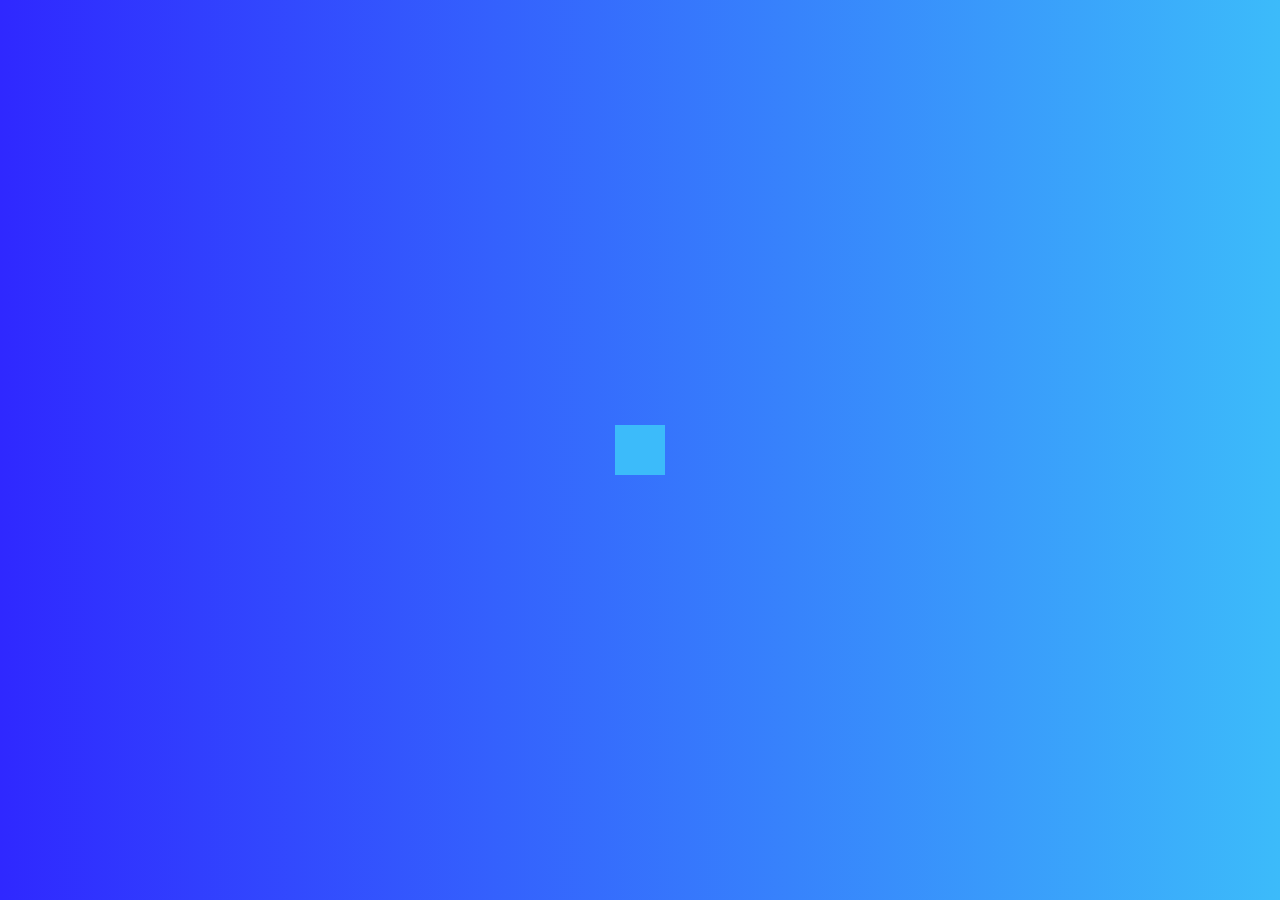
<file: hidden-search-widget/index.html>
<!DOCTYPE html>
<html lang="en">
<head>
    <meta charset="UTF-8">
    <meta name="viewport" content="width=device-width, initial-scale=1.0">
    <link rel="stylesheet" href="https://cdnjs.cloudflare.com/ajax/libs/font-awesome/6.4.2/css/all.min.css" integrity="sha512-z3gLpd7yknf1YoNbCzqRKc4qyor8gaKU1qmn+CShxbuBusANI9QpRohGBreCFkKxLhei6S9CQXFEbbKuqLg0DA==" crossorigin="anonymous" referrerpolicy="no-referrer" />
    <link rel="stylesheet" href="style.css">

    <title>Hidden Search</title>
</head>
<body>
    <div class="search">
        <input type="text" class="input" placeholder="Search">
        <button class="btn"><i class="fas fa-search"></i></button>
    </div>
</body><script src="script.js"></script>
</html>
</file>
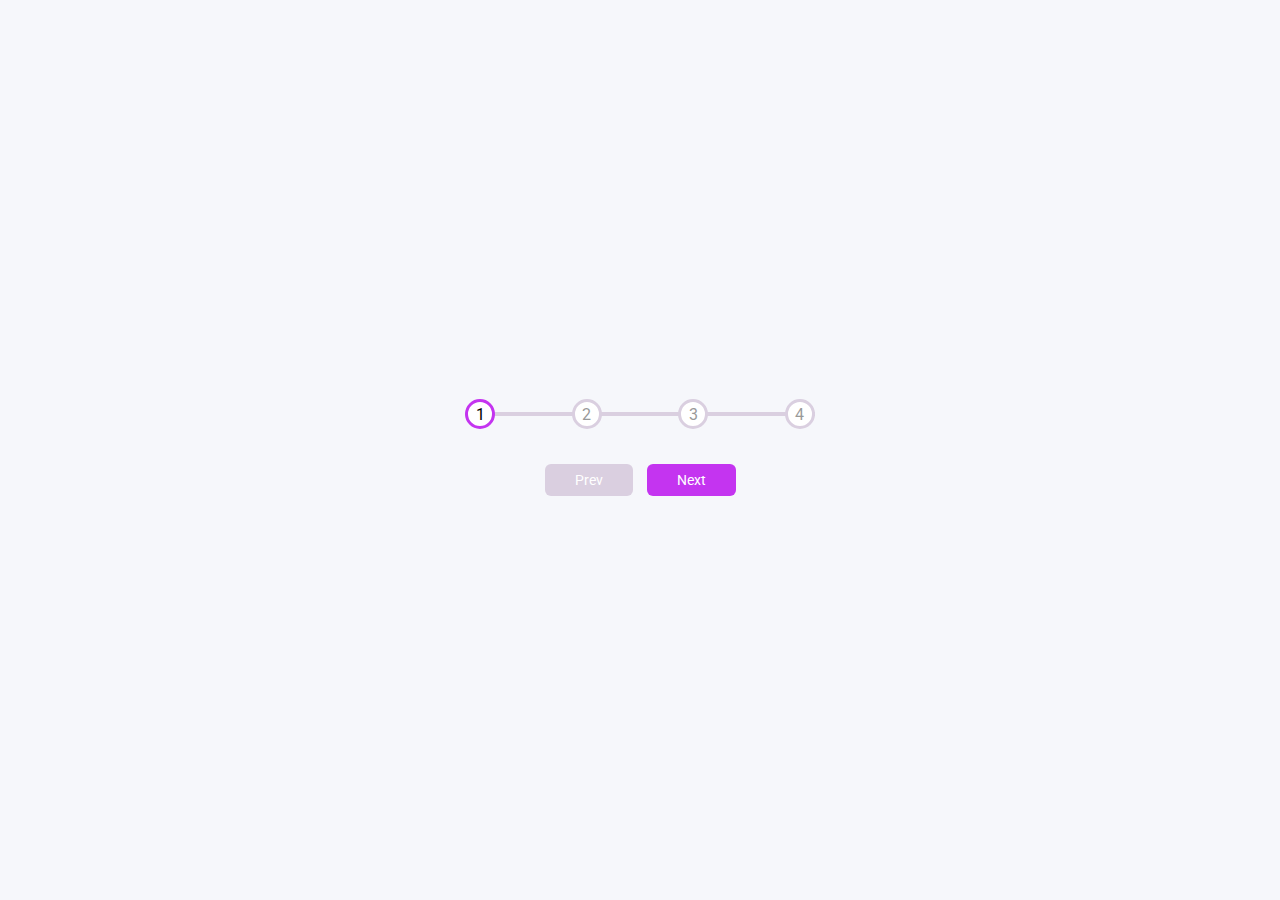
<file: progress-steps/index.html>
<!DOCTYPE html>
<html lang="en">
  <head>
    <meta charset="UTF-8" />
    <meta name="viewport" content="width=device-width, initial-scale=1.0" />
    <link
      rel="stylesheet"
      href="https://cdnjs.cloudflare.com/ajax/libs/font-awesome/6.4.2/css/all.min.css"
      integrity="sha512-z3gLpd7yknf1YoNbCzqRKc4qyor8gaKU1qmn+CShxbuBusANI9QpRohGBreCFkKxLhei6S9CQXFEbbKuqLg0DA=="
      crossorigin="anonymous"
      referrerpolicy="no-referrer"
    />
    <link rel="stylesheet" href="style.css" />

    <title>Progress Steps</title>
  </head>
  <body>
    <div class="container">
      <div class="progress-container">
        <div class="progress" id="progress"></div>
        <div class="circle active">1</div>
        <div class="circle">2</div>
        <div class="circle">3</div>
        <div class="circle">4</div>
      </div>
      <button class="btn" id="prev" disabled>Prev</button>
      <button class="btn" id="next">Next</button>
    </div>
  </body>
  <script src="script.js"></script>
</html>
</file>
<file: hidden-search-widget/style.css>
@import url('https://fonts.googleapis.com/css2?family=Roboto:wght@400;700&display=swap');

* {
  box-sizing: border-box;
}

body {
  background-image: linear-gradient(90deg, #2f28ff 0%, #3cbbfa 100%);
  font-family: 'Roboto', sans-serif;
  display: flex;
  align-items: center;
  justify-content: center;
  height: 100vh;
  overflow: hidden;
  margin: 0;
}   

.search {
  position: relative;
  height: 50px;
}

.search .input {
  background-color: white;
  border: 0;
  font-size: 18px;
  padding: 15px;
  height: 50px;
  width: 50px;
  transition: width 0.3s ease;
}

.btn {
  background-color: #3cbbfa;
  border: 0;
  color: white;
  font-size: 18px;
  height: 50px;
  position: absolute;
  right: 0;
  top: 0;
  width: 50px;
  cursor: pointer;
  transition: transform 0.3s ease;
}

.btn:focus,
.input:focus {
  outline: none;
}

.search.active .input {
  width: calc(200px);
}

.search.active .btn {
  transform: translateX(-200px);
}
</file>
<file: progress-steps/style.css>
@import url('https://fonts.googleapis.com/css2?family=Roboto:wght@400;700&display=swap');

:root {
  --line-border-fill: #c434f0;
  --line-border-empty: #dacfe0;
}


* {
  box-sizing: border-box;
}

body {
  background-color: #f6f7fb;
  font-family: 'Roboto', sans-serif;
  display: flex;
  align-items: center;
  justify-content: center;
  height: 100vh;
  overflow: hidden;
  margin: 0;
}   

.container {
  text-align: center;
}

.progress-container{
  display: flex;
  justify-content: space-between;
  position: relative;
  margin-bottom: 30px;
  max-width: 100%;
  width: 350px;
}

.progress-container::before {
  content: '';
  background-color: var(--line-border-empty);
  position: absolute;
  top: 50%;
  left: 0;
  transform: translateY(-50%);
  height: 4px;
  width: 100%;
  z-index: -1;
}

.progress {
  background-color: var(--line-border-fill);
  position: absolute;
  top: 50%;
  left: 0;
  transform: translateY(-50%);
  height: 4px;
  width: 0%;
  z-index: -1;
  transition: .4s ease;
}

.circle {
  background-color: #fff;
  color: #999;
  border-radius: 50%;
  height: 30px;
  width: 30px;
  display:flex;
  align-items: center;
  justify-content: center;
  border:3px solid var(--line-border-empty);
  transition: .4s ease;
}

.circle.active {
  border:3px solid var(--line-border-fill);
  color: #000
}

.btn {
  background-color: var(--line-border-fill);
  color: #fff;
  border: 0;
  border-radius: 6px;
  cursor: pointer;
  font-family: inherit;
  padding: 8px 30px;
  margin: 5px;
  font-size: 14px;
}

.btn:active {
  transform: scale(.98);
}

.btn:focus {
  outline: 0;
}

.btn:disabled {
  background-color: var(--line-border-empty);
  cursor: not-allowed;
}
</file>
